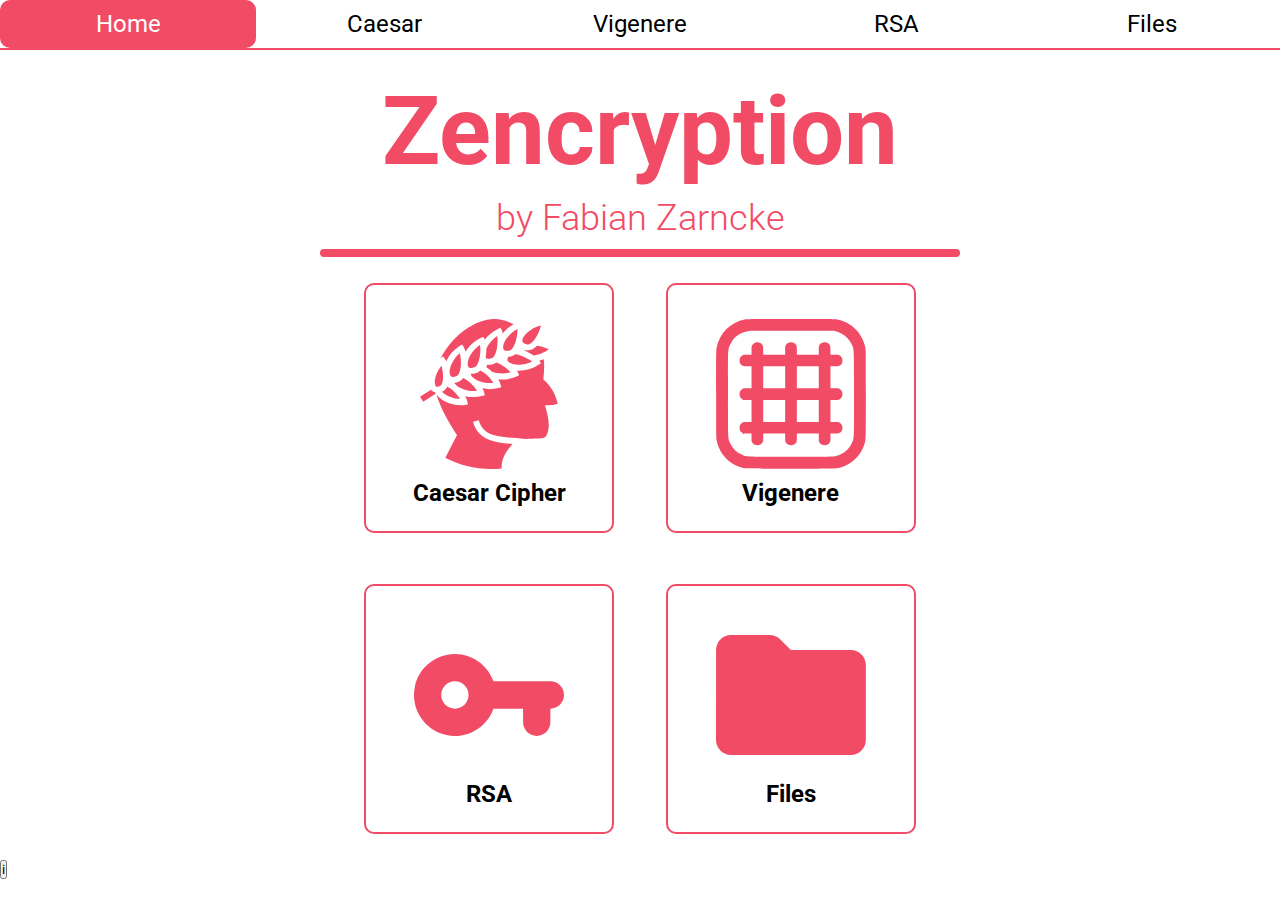
<file: src/index/index.html>
<!DOCTYPE html>
<html lang="en">

<head>
    <meta charset="UTF-8">
    <meta http-equiv="X-UA-Compatible" content="IE=edge">
    <meta name="viewport" content="width=device-width, initial-scale=1.0">
    <link rel="shortcut icon" type="image/ico" href="../images/logo.ico" sizes="32x32">
    <link rel="stylesheet" href="index.css">
    <link rel="preconnect" href="https://fonts.gstatic.com">
    <link rel="stylesheet" href="https://fonts.googleapis.com/icon?family=Material+Icons|Material+Icons+Outlined|Material+Icons+Round">
    <script src="index.js" defer></script>
    <title>Zencrypt | Home</title>
</head>

<body>

    <div class="tabs-div">
        <ul class="tabs">
            <li data-tab-target="#home" class="active tab">Home</li>
            <li data-tab-target="#caesar" class="tab">Caesar</li>
            <li data-tab-target="#vigenere" class="tab">Vigenere</li>
            <li data-tab-target="#rsa" class="tab">RSA</li>
            <li data-tab-target="#files" class="tab">Files</li>
        </ul>
    </div>

    <div class="tab-content">

        <div id="home" data-tab-content class="active">
            <h1>Zencryption</h1>
            <h3>by Fabian Zarncke</h3>
            <hr>
            <div class="tiles">
                <div class="row">
                    <div class="tile" data-tab-button="#caesar">
                        <svg width="150" height="150" viewBox="0 0 471 512" fill="none" xmlns="http://www.w3.org/2000/svg">
                            <path d="M254.147 0.000305776C250.018 -0.00956076 245.893 0.219355 241.791 0.685901C171.448 8.72358 104.834 67.0036 70.0523 134.318C70.1854 134.211 70.3162 134.1 70.4504 133.994L78.8658 127.343L85.0418 136.113C86.7941 138.603 88.2803 141.371 89.5895 144.39C98.5293 124.671 113.98 105.407 135.104 92.4246L143.685 87.1519L149.023 95.6902C151.844 100.204 153.883 105.503 155.465 111.495C166.616 92.7257 184.334 75.1269 207.063 64.5769L216.198 60.3371L220.507 69.4403C220.68 69.8046 220.843 70.1756 221.006 70.5477C232.036 55.7397 247.251 42.4304 265.804 33.8188L274.94 29.5767L279.25 38.6788C280.779 41.9083 281.901 45.4637 282.75 49.2965C292.256 37.2039 304.821 26.1262 319.749 18.0118C298.774 6.85399 276.449 0.0420271 254.147 0.00143278V0.000305776ZM412.575 22.3419C388.241 27.8559 366.478 43.1555 356.161 57.5958C350.143 66.0191 348.602 73.3994 349.612 77.2029C350.621 81.0075 353.51 84.7207 365.744 86.8215C370.012 87.5544 374.825 85.969 380.731 81.0774C386.639 76.1858 392.828 68.2405 398.049 59.2466C403.269 50.255 407.591 40.2293 410.395 31.338C411.427 28.0679 411.99 25.1925 412.575 22.3419V22.3419ZM332.44 34.4525C310.241 45.846 292.965 66.0789 286.563 82.6301C285.434 85.5529 284.681 88.2761 284.229 90.7546C284.078 92.2656 283.905 93.7767 283.711 95.2899C283.572 98.8002 284.137 101.535 285.098 103.249C287.021 106.682 290.741 109.56 303.112 108.552C307.428 108.2 311.696 105.469 316.202 99.2625C320.707 93.055 324.727 83.8198 327.546 73.8121C330.365 63.8034 332.056 53.0188 332.564 43.7092C332.749 40.2846 332.582 37.3606 332.44 34.4525V34.4525ZM263.488 58.3818C246.213 69.7121 232.955 86.7031 226.282 101.942C226.483 111.573 225.799 121.991 224.065 132.199C224.062 132.222 224.056 132.243 224.052 132.266C226.391 135.246 230.574 137.38 242.188 135.175C246.442 134.368 250.397 131.2 254.218 124.551C258.038 117.9 261.057 108.289 262.799 98.0379C264.54 87.7879 265.078 76.8815 264.593 67.5719C264.415 64.1473 263.938 61.2572 263.488 58.3818V58.3818ZM204.743 89.1433C183.879 102.827 168.848 124.776 164.239 141.914C161.551 151.912 162.691 159.362 164.968 162.572C167.245 165.782 171.248 168.25 183.444 165.935C187.698 165.128 191.653 161.958 195.473 155.309C199.295 148.659 202.312 139.05 204.054 128.798C205.795 118.548 206.333 107.643 205.848 98.3334C205.67 94.9077 205.193 92.0187 204.743 89.1433V89.1433ZM399.5 91.3027C397.659 93.209 395.715 95.014 393.677 96.7096C385.004 103.893 374.052 108.842 362.308 106.825C360.291 106.48 358.294 106.032 356.323 105.484C356.085 106.107 355.879 106.705 355.708 107.271C366.852 111.648 377.514 117.363 386.484 123.409C387.034 123.78 387.557 124.15 388.093 124.521C404.232 122.883 423.525 116.157 439.203 104.266C436.643 102.879 434.08 101.464 430.912 100.148C422.303 96.5732 411.846 93.4271 401.603 91.6353C400.9 91.5124 400.201 91.412 399.5 91.3027ZM135.656 117.091C116.523 133.107 104.144 156.656 101.559 174.214C100.052 184.457 102.05 191.724 104.685 194.647C107.319 197.571 111.584 199.555 123.426 195.839C127.558 194.542 131.116 190.936 134.138 183.886C137.16 176.838 139.044 166.943 139.581 156.559C140.119 146.176 139.385 135.282 137.822 126.091C137.246 122.71 136.438 119.895 135.657 117.091H135.656ZM324.59 120.018C319.072 124.783 312.441 128.158 304.76 128.784C303.885 128.855 303.021 128.894 302.161 128.929C297.465 135.429 297.704 139.195 299.016 142.191C300.594 145.797 306.395 150.611 316.348 153.456C333.412 158.334 359.97 156.758 382.447 145.922C380.214 144.055 377.982 142.158 375.137 140.239C367.407 135.03 357.783 129.873 348.099 126.085C339.881 122.872 331.599 120.699 324.59 120.019V120.018ZM422.305 137.137C417.34 139.096 412.251 140.722 407.07 142.006C407.196 142.191 407.329 142.374 407.453 142.559L413.034 150.941L404.693 156.586C381.676 172.168 354.403 177.994 330.841 176.384C332.17 178.398 333.335 180.434 334.286 182.513L338.472 191.672L329.345 195.93C308.97 205.433 286.854 208.196 266.965 206.096C270.714 211.916 273.528 217.548 274.988 223.206L277.505 232.958L267.774 235.551C249.164 240.506 230.161 240.37 213.017 236.738C215.722 241.366 217.782 245.903 218.957 250.456L221.475 260.208L211.742 262.801C192.168 268.012 172.16 267.589 154.337 263.393C157.946 269.589 160.543 275.444 161.566 281.455L163.358 291.991L152.743 293.235C119.674 297.116 87.1369 285.671 67.4532 269.352C62.8446 265.533 58.7513 261.331 55.7101 256.702C75.9949 323.446 126.431 396.049 126.431 396.049L86.4243 473.626C142.237 502.441 205.039 517.274 278.751 510.289C276.759 474.097 297.327 447.352 315.988 426.266C299.536 425.166 282.174 423.756 265.418 420.556C246.801 416.998 228.726 411.15 213.544 400.222C198.362 389.296 186.444 373.041 180.893 350.945L200.579 345.998C205.078 363.905 213.684 375.317 225.399 383.749C237.115 392.181 252.307 397.386 269.23 400.619C298.002 406.116 330.967 405.612 358.936 409.238C389.098 406.96 423.29 412.171 430.474 399.545C448.029 368.693 436.173 327.456 426.595 295.249C447.414 294.561 458.369 293.343 470.273 289.648C460.568 250.745 445.623 227.761 420.993 206.768C422.83 183.704 425.722 159.351 422.305 137.137V137.137ZM260.261 148.448C256.165 151.687 251.417 154.084 245.971 155.117C240.168 156.219 234.628 156.418 229.537 155.791C226.841 159.488 226.641 162.263 227.192 164.676C230.743 167.158 234.198 169.863 237.539 172.721C240.33 175.117 243.036 177.61 245.652 180.195C261.896 186.678 286.607 188.597 309.062 181.882C307.152 179.687 305.248 177.462 302.743 175.119C295.933 168.752 287.242 162.14 278.279 156.87C272.204 153.299 265.991 150.391 260.261 148.448ZM73.1973 159.531C59.4809 175.227 51.3056 196.244 50.4374 211.644C49.9074 221.051 52.3013 227.516 54.3818 229.591C56.4634 231.666 58.9949 233.047 68.4421 228.899C71.2386 227.672 73.9922 224.386 76.031 217.795C78.0697 211.204 78.9515 202.053 78.6471 192.571C78.3449 183.089 76.9195 173.24 74.9169 165.016C74.4117 162.942 73.7825 161.374 73.1973 159.531V159.531ZM205.675 175.428C200.75 180.57 194.627 184.471 187.23 185.876C182.134 186.843 177.238 187.122 172.674 186.755C172.679 186.913 172.685 187.07 172.696 187.226C172.888 189.7 174.513 193.183 177.808 196.912C179.055 197.911 180.29 198.93 181.508 199.972C183.023 201.275 184.513 202.607 185.976 203.968C200.586 213.964 225.809 220.972 250.264 218.165C248.769 215.668 247.285 213.142 245.229 210.397C239.642 202.935 232.248 194.904 224.346 188.144C218.174 182.864 211.661 178.405 205.675 175.428V175.428ZM147.395 201.605C143.011 207.781 137.137 212.812 129.505 215.207C125.397 216.497 121.368 217.301 117.5 217.631C119.068 221.414 122.86 226.257 129.334 230.813C143.846 241.027 169.444 248.262 194.234 245.416C192.738 242.918 191.255 240.392 189.199 237.646C183.611 230.185 176.214 222.153 168.313 215.394C161.361 209.447 153.97 204.518 147.396 201.605H147.395ZM92.5845 231.077C89.2219 238.068 84.1318 244.18 76.6015 247.485C76.0332 247.735 75.4626 247.953 74.8932 248.178C76.5426 250.206 78.3897 252.065 80.4073 253.726C92.3307 263.611 114.175 272.374 136.398 273.406C135.59 271.943 135.036 270.659 134.047 269.121C129.608 262.225 123.543 254.602 116.899 247.996C110.255 241.39 102.974 235.82 96.5864 232.736C95.2863 232.105 93.95 231.551 92.5845 231.078V231.077ZM37.6964 241.294L0 265.42L10.9424 282.517L54.4585 254.667C53.7043 253.346 53.0387 251.978 52.4659 250.569C47.6905 249.509 43.4202 247.326 40.0486 243.963C39.2123 243.121 38.4268 242.23 37.6964 241.294V241.294Z" fill="black"/>
                        </svg>
                        <h2>Caesar Cipher</h2>
                    </div>
                    <div class="tile" data-tab-button="#vigenere">
                        <svg width="150" height="150" viewBox="0 0 512 513" fill="none" xmlns="http://www.w3.org/2000/svg">
                            <path d="M97.7 1.52217C50.2 10.1222 11.8 47.9222 2.1 95.6222C0 105.522 0 108.322 0 255.922C0 403.522 0 406.322 2.1 416.222C11.9 464.522 50.4 502.022 98.9 510.422C111.8 512.722 400.6 512.622 413.6 510.422C462.5 501.822 501.9 462.422 510.5 413.522C511.8 405.822 512 385.222 512 255.222C512 108.322 512 105.522 509.9 95.6222C500.2 47.6222 461.5 9.82217 413.6 1.42217C405.9 0.122165 385.5 -0.077835 255.1 0.022165C130.7 0.122165 104.2 0.322165 97.7 1.52217ZM410.9 42.7222C415.5 43.9222 423.1 46.9222 427.9 49.4222C444.2 57.8222 455 68.9222 463 85.4222C472.1 104.222 471.5 91.8221 471.5 255.922C471.5 418.622 472 407.422 463.9 424.922C455.8 442.322 443.8 454.522 426.5 462.922C407.7 472.022 420.1 471.422 256 471.422C91.9 471.422 104.3 472.022 85.5 462.922C68.3 454.522 57.4 443.622 49 426.422C39.9 407.622 40.5 420.022 40.5 255.922C40.5 91.8221 39.9 104.222 49 85.4222C57.4 68.2222 68.3 57.3222 85.5 48.9222C95.2 44.2222 105.3 41.3222 115 40.6222C117.5 40.4222 183.2 40.3222 261 40.3222L402.5 40.5222L410.9 42.7222Z" fill="black"/>
                            <path d="M130.3 82.5222C127.9 83.9222 124.9 86.9222 123.5 89.3222C121.1 93.3222 121 94.4222 121 107.722V121.922H107.3C94.5 121.922 93.4 122.122 89.4 124.422C83.1 128.122 80 133.922 80 141.922C80 149.922 83.1 155.722 89.4 159.422C93.4 161.722 94.5 161.922 107.3 161.922H121V236.922H107.3C94.5 236.922 93.4 237.122 89.4 239.422C83.1 243.122 80 248.922 80 256.922C80 264.922 83.1 270.722 89.4 274.422C93.4 276.722 94.5 276.922 107.3 276.922H121V351.922H107.3C94.5 351.922 93.4 352.122 89.4 354.422C83.1 358.122 80 363.922 80 371.922C80 379.922 83.1 385.722 89.4 389.422C93.4 391.722 94.5 391.922 107.3 391.922H121V405.122C121 417.322 121.2 418.522 123.5 422.522C127.2 428.822 133 431.922 141 431.922C149 431.922 154.8 428.822 158.5 422.522C160.8 418.522 161 417.322 161 405.122V391.922H236V405.122C236 417.322 236.2 418.522 238.5 422.522C242.2 428.822 248 431.922 256 431.922C264 431.922 269.8 428.822 273.5 422.522C275.8 418.522 276 417.322 276 405.122V391.922H351V405.122C351 417.322 351.2 418.522 353.5 422.522C357.2 428.822 363 431.922 371 431.922C379 431.922 384.8 428.822 388.5 422.522C390.8 418.522 391 417.322 391 405.122V391.922H404.7C417.5 391.922 418.6 391.722 422.6 389.422C428.9 385.722 432 379.922 432 371.922C432 363.922 428.9 358.122 422.6 354.422C418.6 352.122 417.5 351.922 404.7 351.922H391V276.922H404.7C417.5 276.922 418.6 276.722 422.6 274.422C428.9 270.722 432 264.922 432 256.922C432 248.922 428.9 243.122 422.6 239.422C418.6 237.122 417.5 236.922 404.7 236.922H391V161.922H404.7C417.5 161.922 418.6 161.722 422.6 159.422C428.9 155.722 432 149.922 432 141.922C432 133.922 428.9 128.122 422.6 124.422C418.6 122.122 417.5 121.922 404.7 121.922H391V107.722C391 94.4222 390.9 93.3222 388.5 89.3222C384.8 83.0222 379 79.9222 371 79.9222C363 79.9222 357.2 83.0222 353.5 89.3222C351.1 93.3222 351 94.4222 351 107.722V121.922H276V107.722C276 94.4222 275.9 93.3222 273.5 89.3222C269.8 83.0222 264 79.9222 256 79.9222C248 79.9222 242.2 83.0222 238.5 89.3222C236.1 93.3222 236 94.4222 236 107.722V121.922H161V107.722C161 94.4222 160.9 93.3222 158.5 89.3222C154.8 83.0222 149 79.9222 140.9 79.9222C135.8 79.9222 133.6 80.4222 130.3 82.5222ZM236 236.922H161V161.922H236V236.922ZM351 236.922H276V161.922H351V236.922ZM236 351.922H161V276.922H236V351.922ZM351 351.922H276V276.922H351V351.922Z" fill="black"/>
                        </svg>
                        <h2>Vigenere</h2>
                    </div>
                </div>
                <div class="row">
                    <div class="tile" data-tab-button="#rsa">
                        <svg width="150" height="150" viewBox="0 0 590 322" fill="none" xmlns="http://www.w3.org/2000/svg">
                            <path d="M312.409 107.37C286.93 35.2012 211.833 -13.3587 127.886 3.27509C66.467 15.6163 16.5812 64.7128 3.7074 126.151C-18.2853 229.978 60.5665 322 160.875 322C230.876 322 290.417 277.196 312.409 214.685H429.078V268.343C429.078 297.854 453.216 322 482.719 322C512.221 322 536.359 297.854 536.359 268.343V214.685C565.862 214.685 590 190.539 590 161.028C590 131.516 565.862 107.37 536.359 107.37H312.409ZM160.875 214.685C131.372 214.685 107.234 190.539 107.234 161.028C107.234 131.516 131.372 107.37 160.875 107.37C190.377 107.37 214.515 131.516 214.515 161.028C214.515 190.539 190.377 214.685 160.875 214.685Z" fill="black"/>
                        </svg>
                        <h2>RSA</h2>
                    </div>
                    <div class="tile" data-tab-button="#files">
                        <svg width="150" height="150" viewBox="0 0 563 450" fill="none" xmlns="http://www.w3.org/2000/svg">
                            <path d="M241.594 16.5938C230.906 5.90625 216.563 0 201.656 0H56.25C25.3125 0 0.28125 25.3125 0.28125 56.25L0 393.75C0 424.688 25.3125 450 56.25 450H506.25C537.188 450 562.5 424.688 562.5 393.75V112.5C562.5 81.5625 537.188 56.25 506.25 56.25H281.25L241.594 16.5938Z" fill="black"/>
                        </svg>
                        <h2>Files</h2>
                    </div>
                </div>
            </div>
            <button id="homeInfoModalOpenBTB">i</button>
            <div id="homeInfoModal" class="modal">
                <div class="modal-content">
                    <div class="header">
                        <span id="homeInfoModalCloseBTN" class="material-icons-outlined">close</span>
                    </div>
                    <div class="content">
                        <p>This is a Schoolproject by Fabian Zarncke.</p>
                    </div>
                </div>
            </div>
        </div>

        <div id="caesar" data-tab-content>
            <div class="box">
                <div class="controls">
                    <div class="input-header">
                        <h2>Plain Text</h2>
                    </div>
                    <div class="switch">
                        <button id="switchBTN" onclick="switchInOut()"><span class="material-icons-round">swap_horiz</span></button>
                    </div>
                    <div class="output-header">
                        <h2>Encrypted Text</h2>
                    </div>
                </div>
                <div class="fields">
                    <div class="input-field">
                        <div class="input-field-field">
                            <textarea id="inputField" placeholder="Type to encrypt" onkeydown="return keyTyped(event)" onkeyup="cipher()"></textarea>
                            <button id="inputSaveBTN" onclick="saveInput()"><span class="material-icons-round">save</span</button>
                        </div>
                    </div>
                    <div class="key-field">
                        <div class="key-field-field">
                            <input id="keyOnput" type="number" placeholder="Key" step="1" value="3" min="1" onchange="cipher()">
                        </div>
                    </div>
                    <div class="output-field">
                        <div class="output-field-field">
                            <textarea id="outpuField" placeholder="Encrypted Text" readonly></textarea>
                            <button id="outputSaveBTN" onclick="saveOutput()"><span class="material-icons-round">save</span</button>
                        </div>
                    </div>
                </div>
                <div class="info">
                    <a href="https://en.wikipedia.org/wiki/Caesar_cipher">
                        <h6>Learn about the Caesar Cipher</h6>
                    </a>
                </div>
            </div>
        </div>

        <div id="vigenere" data-tab-content>
            <div class="box">
                <div class="controls">
                    <div class="input-header">
                        <h2>Plain Text</h2>
                    </div>
                    <div class="switch">
                        <button id="switchBTN" onclick="switchInOut()"><span class="material-icons-round">swap_horiz</span></button>
                    </div>
                    <div class="output-header">
                        <h2>Encrypted Text</h2>
                    </div>
                </div>
                <div class="fields">
                    <div class="input-field">
                        <div class="input-field-field">
                            <textarea id="inputField" placeholder="Type to encrypt" onkeydown="return keyTyped(event)" onkeyup="cipher()"></textarea>
                            <button id="inputSaveBTN" onclick="saveInput()"><span class="material-icons-round">save</span</button>
                        </div>
                    </div>
                    <div class="key-field">
                        <div class="key-field-field">
                            <input id="keyOnput" type="text" oninput="this.value = this.value.toUpperCase()" placeholder="KEY" onchange="cipher()">
                        </div>
                    </div>
                    <div class="output-field">
                        <div class="output-field-field">
                            <textarea id="outpuField" placeholder="Encrypted Text" readonly></textarea>
                            <button id="outputSaveBTN" onclick="saveOutput()"><span class="material-icons-round">save</span></button>
                        </div>
                    </div>
                </div>
                <div class="info">
                    <a href="https://en.wikipedia.org/wiki/Vigen%C3%A8re_cipher">
                        <h6>Learn about the Vigenere Encryption</h6>
                    </a>
                </div>
            </div>
        </div>

        <div id="rsa" data-tab-content>
            <div class="box">
                <div class="sections">
                    <div class="input">
                        <div class="top">
                            <div class="left">
                                <div class="pInput">
                                    <h3>p: Prime Number</h3>
                                    <input id="pInput" type="text" placeholder="p" onfocusout="checkPrimeNum(this)">
                                </div>
                                <div class="qInput">
                                    <h3>q: Prime Number</h3>
                                    <input id="qInput" type="text" placeholder="q" onfocusout="checkPrimeNum(this)">
                                </div>
                            </div>
                            <div class="middle">
                                <span class="material-icons-round">arrow_forward</span>
                            </div>
                            <div class="right">
                                <div class="nOutput">
                                    <h3>n = p*q</h3>
                                    <input id="nOutput" type="text" placeholder="n" readonly>
                                </div>
                                <div class="mOutput">
                                    <h3>m = (p-1)*(q-1)</h3>
                                    <input id="mOutput" type="text" placeholder="m" readonly>
                                </div>
                            </div>
                        </div>
                        <div class="bottom">
                            <div class="left">
                                <div class="eInput">
                                    <h3>e: Prime number, smaller m, no part of prime factorisation of m</h3>
                                    <input id="eInput" type="text" placeholder="e" onfocusout="checkE(this)">
                                </div>
                            </div>
                        </div>
                        <button>Generate Keys</button>
                    </div>
                    <div class="output">
                        <h2>Keys</h2>
                        <div class="publicKey">
                            <h3>Public Key</h3>
                            <input id="pukOutput" type="text" placeholder="Public Key" readonly>
                        </div>
                        <div class="privateKey">
                            <h3>Private Key</h3>
                            <input id="pkOutput" type="text" placeholder="Private Key" readonly>
                        </div>
                        <button>Save Keys<span class="material-icons-round">save</span></button>
                    </div>
                </div>
                <div class="info">
                    <a href="https://en.wikipedia.org/wiki/RSA_(cryptosystem)">
                        <h6>Learn about the RSA</h6>
                    </a>
                </div>
            </div>
        </div>

        <div id="files" data-tab-content>
            <div class="box">
                <div class="header">
                    <h2>Recent Files</h2>
                    <h3>Files: 0</h3>
                </div>
                <div class="files-field">
                    <div class="file">
                        <p>Lorem ipsum dolor amit.</p>
                        <small>12.06.2021</small>
                    </div>
                </div>
            </div>
        </div>

    </div>

</body>

</html>
</file>
<file: src/index/index.css>
@import url("https://fonts.googleapis.com/css2?family=Roboto:ital,wght@0,100;0,300;0,400;0,500;0,700;0,900;1,100;1,300;1,400;1,500;1,700;1,900&display=swap");
* {
  margin: 0;
  padding: 0;
  font-family: 'Roboto', sans-serif;
  -webkit-box-sizing: border-box;
          box-sizing: border-box;
}

::-moz-selection {
  background: rgba(241, 75, 102, 0.5);
  color: white;
}

::selection {
  background: rgba(241, 75, 102, 0.5);
  color: white;
}

::-webkit-scrollbar {
  width: 6px;
}

::-webkit-scrollbar-thumb {
  background: rgba(241, 75, 102, 0.5);
  border-radius: 0px;
}

::-webkit-scrollbar-thumb:hover {
  background: #f14b66;
}

::-webkit-scrollbar-track {
  background: transparent;
  border-radius: 0px;
}

[data-tab-content] {
  display: none;
}

.active[data-tab-content] {
  display: block;
}

.tabs {
  display: -webkit-box;
  display: -ms-flexbox;
  display: flex;
  -ms-flex-pack: distribute;
      justify-content: space-around;
  list-style-type: none;
  color: black;
  font-size: 24px;
  font-style: normal;
  font-weight: 400;
  line-height: 28px;
  letter-spacing: 0em;
  text-align: center;
  border-bottom: 2px solid #f14b66;
}

.tab {
  cursor: pointer;
  padding: 10px;
  width: 100%;
  border-radius: 10px;
  -webkit-transition: all .2s ease-in-out;
  transition: all .2s ease-in-out;
}

.tab.active {
  background-color: #f14b66;
  color: white;
}

.tab:hover {
  background-color: rgba(241, 75, 102, 0.5);
  color: white;
}

.tab:hover.active {
  background-color: #f14b66;
}

#home h1 {
  text-align: center;
  padding: 25px 0px 5px 0px;
  font-size: 96px;
  font-weight: 700;
  color: #f14b66;
}

#home h3 {
  text-align: center;
  padding: 5px 0px 10px 0px;
  font-size: 36px;
  font-weight: 300;
  color: #f14b66;
}

#home hr {
  width: 50%;
  margin: auto;
  border: 4px solid #f14b66;
  border-radius: 5px;
}

#home .tiles {
  display: -webkit-box;
  display: -ms-flexbox;
  display: flex;
  -webkit-box-orient: vertical;
  -webkit-box-direction: normal;
      -ms-flex-direction: column;
          flex-direction: column;
  -webkit-box-align: center;
      -ms-flex-align: center;
          align-items: center;
  -webkit-box-pack: justify;
      -ms-flex-pack: justify;
          justify-content: space-between;
}

#home .tiles .row {
  display: -webkit-box;
  display: -ms-flexbox;
  display: flex;
  -webkit-box-orient: horizontal;
  -webkit-box-direction: normal;
      -ms-flex-direction: row;
          flex-direction: row;
  -webkit-box-align: center;
      -ms-flex-align: center;
          align-items: center;
  -webkit-box-pack: justify;
      -ms-flex-pack: justify;
          justify-content: space-between;
}

#home .tiles .row .tile {
  border: 2px solid #f14b66;
  height: 250px;
  width: 250px;
  border-radius: 10px;
  margin: 2vmax;
  display: -webkit-box;
  display: -ms-flexbox;
  display: flex;
  -webkit-box-orient: vertical;
  -webkit-box-direction: normal;
      -ms-flex-direction: column;
          flex-direction: column;
  -webkit-box-align: center;
      -ms-flex-align: center;
          align-items: center;
  -webkit-box-pack: center;
      -ms-flex-pack: center;
          justify-content: center;
  cursor: pointer;
  -webkit-transition: all .2s ease-in-out;
  transition: all .2s ease-in-out;
}

#home .tiles .row .tile svg {
  margin: 10px;
  -webkit-transition: all .2s ease-in-out;
  transition: all .2s ease-in-out;
}

#home .tiles .row .tile svg path {
  fill: #f14b66;
}

#home .tiles .row .tile h2 {
  text-align: center;
  color: black;
}

#home .tiles .row .tile:hover {
  -webkit-transform: scale(1.1);
          transform: scale(1.1);
  -webkit-box-shadow: 0px 0px 10px 0px rgba(241, 75, 102, 0.5);
          box-shadow: 0px 0px 10px 0px rgba(241, 75, 102, 0.5);
}

#home .tiles .row .tile:hover svg {
  -webkit-transform: scale(1.1);
          transform: scale(1.1);
}

#caesar .box {
  -webkit-box-shadow: 0px 0px 10px #f14b66;
          box-shadow: 0px 0px 10px #f14b66;
  border-radius: 10px;
  margin: 75px 100px;
  padding: 80px 40px;
  padding-bottom: 20px;
}

#caesar .box .controls {
  display: -webkit-box;
  display: -ms-flexbox;
  display: flex;
  -webkit-box-align: center;
      -ms-flex-align: center;
          align-items: center;
  -ms-flex-pack: distribute;
      justify-content: space-around;
}

#caesar .box .controls .input-header {
  -webkit-box-flex: 4;
      -ms-flex: 4;
          flex: 4;
  display: -webkit-box;
  display: -ms-flexbox;
  display: flex;
  -webkit-box-align: center;
      -ms-flex-align: center;
          align-items: center;
  -webkit-box-pack: center;
      -ms-flex-pack: center;
          justify-content: center;
}

#caesar .box .controls .input-header h2 {
  color: black;
  font-style: normal;
  font-weight: 400;
  font-size: 36px;
  text-decoration: underline;
}

#caesar .box .controls .switch {
  -webkit-box-flex: 1;
      -ms-flex: 1;
          flex: 1;
  display: -webkit-box;
  display: -ms-flexbox;
  display: flex;
  -webkit-box-align: center;
      -ms-flex-align: center;
          align-items: center;
  -webkit-box-pack: center;
      -ms-flex-pack: center;
          justify-content: center;
}

#caesar .box .controls .switch button {
  background: transparent;
  border: none;
  cursor: pointer;
}

#caesar .box .controls .switch button span {
  color: black;
  font-size: 36px;
  font-weight: 700;
  -webkit-transition: all .2s ease-in-out;
  transition: all .2s ease-in-out;
}

#caesar .box .controls .switch button:hover span {
  -webkit-transform: scale(1.2);
          transform: scale(1.2);
}

#caesar .box .controls .switch button:active span {
  -webkit-transform: scale(0.8);
          transform: scale(0.8);
}

#caesar .box .controls .output-header {
  -webkit-box-flex: 4;
      -ms-flex: 4;
          flex: 4;
  display: -webkit-box;
  display: -ms-flexbox;
  display: flex;
  -webkit-box-align: center;
      -ms-flex-align: center;
          align-items: center;
  -webkit-box-pack: center;
      -ms-flex-pack: center;
          justify-content: center;
}

#caesar .box .controls .output-header h2 {
  color: black;
  font-style: normal;
  font-weight: 400;
  font-size: 36px;
  text-decoration: underline;
}

#caesar .box .fields {
  display: -webkit-box;
  display: -ms-flexbox;
  display: flex;
  -webkit-box-align: center;
      -ms-flex-align: center;
          align-items: center;
  -ms-flex-pack: distribute;
      justify-content: space-around;
}

#caesar .box .fields .input-field {
  -webkit-box-flex: 4;
      -ms-flex: 4;
          flex: 4;
  display: -webkit-box;
  display: -ms-flexbox;
  display: flex;
  -webkit-box-align: center;
      -ms-flex-align: center;
          align-items: center;
  -webkit-box-pack: center;
      -ms-flex-pack: center;
          justify-content: center;
}

#caesar .box .fields .input-field .input-field-field {
  -webkit-box-shadow: inset 0px 0px 5px #f14b66;
          box-shadow: inset 0px 0px 5px #f14b66;
  width: 100%;
  height: 450px;
  border-radius: 5px;
  margin: 10px;
  position: relative;
}

#caesar .box .fields .input-field .input-field-field textarea {
  border: none;
  background: transparent;
  resize: none;
  width: 100%;
  height: 100%;
  padding: 10px;
  outline: none;
  color: black;
  font-style: normal;
  font-weight: 400;
  font-size: 24px;
}

#caesar .box .fields .input-field .input-field-field textarea::-webkit-input-placeholder {
  color: #e5e5e5;
  font-style: normal;
  font-weight: 400;
  font-size: 24px;
}

#caesar .box .fields .input-field .input-field-field textarea:-ms-input-placeholder {
  color: #e5e5e5;
  font-style: normal;
  font-weight: 400;
  font-size: 24px;
}

#caesar .box .fields .input-field .input-field-field textarea::-ms-input-placeholder {
  color: #e5e5e5;
  font-style: normal;
  font-weight: 400;
  font-size: 24px;
}

#caesar .box .fields .input-field .input-field-field textarea::placeholder {
  color: #e5e5e5;
  font-style: normal;
  font-weight: 400;
  font-size: 24px;
}

#caesar .box .fields .input-field .input-field-field button {
  position: absolute;
  bottom: 10px;
  right: 10px;
  cursor: pointer;
  border: none;
  background: transparent;
}

#caesar .box .fields .input-field .input-field-field button span {
  color: #f14b66;
  font-size: 36px;
  font-weight: 700;
  -webkit-transition: all .2s ease-in-out;
  transition: all .2s ease-in-out;
}

#caesar .box .fields .input-field .input-field-field button:hover span {
  -webkit-transform: scale(1.1);
          transform: scale(1.1);
}

#caesar .box .fields .input-field .input-field-field button:active span {
  -webkit-transform: scale(0.8);
          transform: scale(0.8);
}

#caesar .box .fields .key-field {
  -webkit-box-flex: 1;
      -ms-flex: 1;
          flex: 1;
  display: -webkit-box;
  display: -ms-flexbox;
  display: flex;
  -webkit-box-align: center;
      -ms-flex-align: center;
          align-items: center;
  -webkit-box-pack: center;
      -ms-flex-pack: center;
          justify-content: center;
}

#caesar .box .fields .key-field .key-field-field {
  height: 50px;
  width: 100%;
  max-width: 100px;
  -webkit-box-shadow: inset 0px 0px 5px #f14b66;
          box-shadow: inset 0px 0px 5px #f14b66;
  border-radius: 5px;
}

#caesar .box .fields .key-field .key-field-field input {
  width: 100%;
  height: 100%;
  border: none;
  background: transparent;
  outline: none;
  color: black;
  font-style: normal;
  font-weight: 400;
  font-size: 24px;
  text-align: center;
}

#caesar .box .fields .key-field .key-field-field input::-webkit-input-placeholder {
  color: #e5e5e5;
  font-style: normal;
  font-weight: 400;
  font-size: 24px;
}

#caesar .box .fields .key-field .key-field-field input:-ms-input-placeholder {
  color: #e5e5e5;
  font-style: normal;
  font-weight: 400;
  font-size: 24px;
}

#caesar .box .fields .key-field .key-field-field input::-ms-input-placeholder {
  color: #e5e5e5;
  font-style: normal;
  font-weight: 400;
  font-size: 24px;
}

#caesar .box .fields .key-field .key-field-field input::placeholder {
  color: #e5e5e5;
  font-style: normal;
  font-weight: 400;
  font-size: 24px;
}

#caesar .box .fields .output-field {
  -webkit-box-flex: 4;
      -ms-flex: 4;
          flex: 4;
  display: -webkit-box;
  display: -ms-flexbox;
  display: flex;
  -webkit-box-align: center;
      -ms-flex-align: center;
          align-items: center;
  -webkit-box-pack: center;
      -ms-flex-pack: center;
          justify-content: center;
}

#caesar .box .fields .output-field .output-field-field {
  -webkit-box-shadow: inset 0px 0px 5px #f14b66;
          box-shadow: inset 0px 0px 5px #f14b66;
  width: 100%;
  height: 450px;
  border-radius: 5px;
  margin: 10px;
  position: relative;
}

#caesar .box .fields .output-field .output-field-field textarea {
  border: none;
  background: transparent;
  resize: none;
  width: 100%;
  height: 100%;
  padding: 10px;
  outline: none;
  color: black;
  font-style: normal;
  font-weight: 400;
  font-size: 24px;
}

#caesar .box .fields .output-field .output-field-field textarea::-webkit-input-placeholder {
  color: #e5e5e5;
  font-style: normal;
  font-weight: 400;
  font-size: 24px;
}

#caesar .box .fields .output-field .output-field-field textarea:-ms-input-placeholder {
  color: #e5e5e5;
  font-style: normal;
  font-weight: 400;
  font-size: 24px;
}

#caesar .box .fields .output-field .output-field-field textarea::-ms-input-placeholder {
  color: #e5e5e5;
  font-style: normal;
  font-weight: 400;
  font-size: 24px;
}

#caesar .box .fields .output-field .output-field-field textarea::placeholder {
  color: #e5e5e5;
  font-style: normal;
  font-weight: 400;
  font-size: 24px;
}

#caesar .box .fields .output-field .output-field-field button {
  position: absolute;
  bottom: 10px;
  right: 10px;
  cursor: pointer;
  border: none;
  background: transparent;
}

#caesar .box .fields .output-field .output-field-field button span {
  color: #f14b66;
  font-size: 36px;
  font-weight: 700;
  -webkit-transition: all .2s ease-in-out;
  transition: all .2s ease-in-out;
}

#caesar .box .fields .output-field .output-field-field button:hover span {
  -webkit-transform: scale(1.1);
          transform: scale(1.1);
}

#caesar .box .fields .output-field .output-field-field button:active span {
  -webkit-transform: scale(0.8);
          transform: scale(0.8);
}

#caesar .box .info {
  display: -webkit-box;
  display: -ms-flexbox;
  display: flex;
  -webkit-box-align: center;
      -ms-flex-align: center;
          align-items: center;
  -webkit-box-pack: center;
      -ms-flex-pack: center;
          justify-content: center;
  padding: 10px;
}

#caesar .box .info a {
  text-decoration: none;
}

#caesar .box .info a h6 {
  font-style: normal;
  font-weight: 300;
  font-size: 24px;
  line-height: 28px;
  display: -webkit-box;
  display: -ms-flexbox;
  display: flex;
  -webkit-box-align: center;
      -ms-flex-align: center;
          align-items: center;
  text-align: center;
  -webkit-text-decoration-line: underline;
          text-decoration-line: underline;
  color: #52c4e0;
}

#vigenere .box {
  -webkit-box-shadow: 0px 0px 10px #f14b66;
          box-shadow: 0px 0px 10px #f14b66;
  border-radius: 10px;
  margin: 75px 100px;
  padding: 80px 40px;
  padding-bottom: 20px;
}

#vigenere .box .controls {
  display: -webkit-box;
  display: -ms-flexbox;
  display: flex;
  -webkit-box-align: center;
      -ms-flex-align: center;
          align-items: center;
  -ms-flex-pack: distribute;
      justify-content: space-around;
}

#vigenere .box .controls .input-header {
  -webkit-box-flex: 4;
      -ms-flex: 4;
          flex: 4;
  display: -webkit-box;
  display: -ms-flexbox;
  display: flex;
  -webkit-box-align: center;
      -ms-flex-align: center;
          align-items: center;
  -webkit-box-pack: center;
      -ms-flex-pack: center;
          justify-content: center;
}

#vigenere .box .controls .input-header h2 {
  color: black;
  font-style: normal;
  font-weight: 400;
  font-size: 36px;
  text-decoration: underline;
}

#vigenere .box .controls .switch {
  -webkit-box-flex: 1;
      -ms-flex: 1;
          flex: 1;
  display: -webkit-box;
  display: -ms-flexbox;
  display: flex;
  -webkit-box-align: center;
      -ms-flex-align: center;
          align-items: center;
  -webkit-box-pack: center;
      -ms-flex-pack: center;
          justify-content: center;
}

#vigenere .box .controls .switch button {
  background: transparent;
  border: none;
  cursor: pointer;
}

#vigenere .box .controls .switch button span {
  color: black;
  font-size: 36px;
  font-weight: 700;
  -webkit-transition: all .2s ease-in-out;
  transition: all .2s ease-in-out;
}

#vigenere .box .controls .switch button:hover span {
  -webkit-transform: scale(1.2);
          transform: scale(1.2);
}

#vigenere .box .controls .switch button:active span {
  -webkit-transform: scale(0.8);
          transform: scale(0.8);
}

#vigenere .box .controls .output-header {
  -webkit-box-flex: 4;
      -ms-flex: 4;
          flex: 4;
  display: -webkit-box;
  display: -ms-flexbox;
  display: flex;
  -webkit-box-align: center;
      -ms-flex-align: center;
          align-items: center;
  -webkit-box-pack: center;
      -ms-flex-pack: center;
          justify-content: center;
}

#vigenere .box .controls .output-header h2 {
  color: black;
  font-style: normal;
  font-weight: 400;
  font-size: 36px;
  text-decoration: underline;
}

#vigenere .box .fields {
  display: -webkit-box;
  display: -ms-flexbox;
  display: flex;
  -webkit-box-align: center;
      -ms-flex-align: center;
          align-items: center;
  -ms-flex-pack: distribute;
      justify-content: space-around;
}

#vigenere .box .fields .input-field {
  -webkit-box-flex: 4;
      -ms-flex: 4;
          flex: 4;
  display: -webkit-box;
  display: -ms-flexbox;
  display: flex;
  -webkit-box-align: center;
      -ms-flex-align: center;
          align-items: center;
  -webkit-box-pack: center;
      -ms-flex-pack: center;
          justify-content: center;
}

#vigenere .box .fields .input-field .input-field-field {
  -webkit-box-shadow: inset 0px 0px 5px #f14b66;
          box-shadow: inset 0px 0px 5px #f14b66;
  width: 100%;
  height: 450px;
  border-radius: 5px;
  margin: 10px;
  position: relative;
}

#vigenere .box .fields .input-field .input-field-field textarea {
  border: none;
  background: transparent;
  resize: none;
  width: 100%;
  height: 100%;
  padding: 10px;
  outline: none;
  color: black;
  font-style: normal;
  font-weight: 400;
  font-size: 24px;
}

#vigenere .box .fields .input-field .input-field-field textarea::-webkit-input-placeholder {
  color: #e5e5e5;
  font-style: normal;
  font-weight: 400;
  font-size: 24px;
}

#vigenere .box .fields .input-field .input-field-field textarea:-ms-input-placeholder {
  color: #e5e5e5;
  font-style: normal;
  font-weight: 400;
  font-size: 24px;
}

#vigenere .box .fields .input-field .input-field-field textarea::-ms-input-placeholder {
  color: #e5e5e5;
  font-style: normal;
  font-weight: 400;
  font-size: 24px;
}

#vigenere .box .fields .input-field .input-field-field textarea::placeholder {
  color: #e5e5e5;
  font-style: normal;
  font-weight: 400;
  font-size: 24px;
}

#vigenere .box .fields .input-field .input-field-field button {
  position: absolute;
  bottom: 10px;
  right: 10px;
  cursor: pointer;
  border: none;
  background: transparent;
}

#vigenere .box .fields .input-field .input-field-field button span {
  color: #f14b66;
  font-size: 36px;
  font-weight: 700;
  -webkit-transition: all .2s ease-in-out;
  transition: all .2s ease-in-out;
}

#vigenere .box .fields .input-field .input-field-field button:hover span {
  -webkit-transform: scale(1.1);
          transform: scale(1.1);
}

#vigenere .box .fields .input-field .input-field-field button:active span {
  -webkit-transform: scale(0.8);
          transform: scale(0.8);
}

#vigenere .box .fields .key-field {
  -webkit-box-flex: 2;
      -ms-flex: 2;
          flex: 2;
  display: -webkit-box;
  display: -ms-flexbox;
  display: flex;
  -webkit-box-align: center;
      -ms-flex-align: center;
          align-items: center;
  -webkit-box-pack: center;
      -ms-flex-pack: center;
          justify-content: center;
}

#vigenere .box .fields .key-field .key-field-field {
  height: 50px;
  width: 100%;
  max-width: 200px;
  -webkit-box-shadow: inset 0px 0px 5px #f14b66;
          box-shadow: inset 0px 0px 5px #f14b66;
  border-radius: 5px;
}

#vigenere .box .fields .key-field .key-field-field input {
  width: 100%;
  height: 100%;
  border: none;
  background: transparent;
  outline: none;
  color: black;
  font-style: normal;
  font-weight: 400;
  font-size: 24px;
  text-align: center;
}

#vigenere .box .fields .key-field .key-field-field input::-webkit-input-placeholder {
  color: #e5e5e5;
  font-style: normal;
  font-weight: 400;
  font-size: 24px;
}

#vigenere .box .fields .key-field .key-field-field input:-ms-input-placeholder {
  color: #e5e5e5;
  font-style: normal;
  font-weight: 400;
  font-size: 24px;
}

#vigenere .box .fields .key-field .key-field-field input::-ms-input-placeholder {
  color: #e5e5e5;
  font-style: normal;
  font-weight: 400;
  font-size: 24px;
}

#vigenere .box .fields .key-field .key-field-field input::placeholder {
  color: #e5e5e5;
  font-style: normal;
  font-weight: 400;
  font-size: 24px;
}

#vigenere .box .fields .output-field {
  -webkit-box-flex: 4;
      -ms-flex: 4;
          flex: 4;
  display: -webkit-box;
  display: -ms-flexbox;
  display: flex;
  -webkit-box-align: center;
      -ms-flex-align: center;
          align-items: center;
  -webkit-box-pack: center;
      -ms-flex-pack: center;
          justify-content: center;
}

#vigenere .box .fields .output-field .output-field-field {
  -webkit-box-shadow: inset 0px 0px 5px #f14b66;
          box-shadow: inset 0px 0px 5px #f14b66;
  width: 100%;
  height: 450px;
  border-radius: 5px;
  margin: 10px;
  position: relative;
}

#vigenere .box .fields .output-field .output-field-field textarea {
  border: none;
  background: transparent;
  resize: none;
  width: 100%;
  height: 100%;
  padding: 10px;
  outline: none;
  color: black;
  font-style: normal;
  font-weight: 400;
  font-size: 24px;
}

#vigenere .box .fields .output-field .output-field-field textarea::-webkit-input-placeholder {
  color: #e5e5e5;
  font-style: normal;
  font-weight: 400;
  font-size: 24px;
}

#vigenere .box .fields .output-field .output-field-field textarea:-ms-input-placeholder {
  color: #e5e5e5;
  font-style: normal;
  font-weight: 400;
  font-size: 24px;
}

#vigenere .box .fields .output-field .output-field-field textarea::-ms-input-placeholder {
  color: #e5e5e5;
  font-style: normal;
  font-weight: 400;
  font-size: 24px;
}

#vigenere .box .fields .output-field .output-field-field textarea::placeholder {
  color: #e5e5e5;
  font-style: normal;
  font-weight: 400;
  font-size: 24px;
}

#vigenere .box .fields .output-field .output-field-field button {
  position: absolute;
  bottom: 10px;
  right: 10px;
  cursor: pointer;
  border: none;
  background: transparent;
}

#vigenere .box .fields .output-field .output-field-field button span {
  color: #f14b66;
  font-size: 36px;
  font-weight: 700;
  -webkit-transition: all .2s ease-in-out;
  transition: all .2s ease-in-out;
}

#vigenere .box .fields .output-field .output-field-field button:hover span {
  -webkit-transform: scale(1.1);
          transform: scale(1.1);
}

#vigenere .box .fields .output-field .output-field-field button:active span {
  -webkit-transform: scale(0.8);
          transform: scale(0.8);
}

#vigenere .box .info {
  display: -webkit-box;
  display: -ms-flexbox;
  display: flex;
  -webkit-box-align: center;
      -ms-flex-align: center;
          align-items: center;
  -webkit-box-pack: center;
      -ms-flex-pack: center;
          justify-content: center;
  padding: 10px;
}

#vigenere .box .info a {
  text-decoration: none;
}

#vigenere .box .info a h6 {
  font-style: normal;
  font-weight: 300;
  font-size: 24px;
  line-height: 28px;
  display: -webkit-box;
  display: -ms-flexbox;
  display: flex;
  -webkit-box-align: center;
      -ms-flex-align: center;
          align-items: center;
  text-align: center;
  -webkit-text-decoration-line: underline;
          text-decoration-line: underline;
  color: #52c4e0;
}

#rsa .box {
  -webkit-box-shadow: 0px 0px 10px #f14b66;
          box-shadow: 0px 0px 10px #f14b66;
  border-radius: 10px;
  margin: 25px 100px;
  padding: 25px;
}

#rsa .box .sections {
  display: -webkit-box;
  display: -ms-flexbox;
  display: flex;
  -webkit-box-align: center;
      -ms-flex-align: center;
          align-items: center;
  -ms-flex-pack: distribute;
      justify-content: space-around;
}

#rsa .box .sections .input {
  border: 1px solid #F14B66;
  border-radius: 20px;
  padding: 40px;
  display: -webkit-box;
  display: -ms-flexbox;
  display: flex;
  -webkit-box-orient: vertical;
  -webkit-box-direction: normal;
      -ms-flex-direction: column;
          flex-direction: column;
  -webkit-box-align: center;
      -ms-flex-align: center;
          align-items: center;
  -webkit-box-pack: justify;
      -ms-flex-pack: justify;
          justify-content: space-between;
  position: relative;
}

#rsa .box .sections .input input {
  background: white;
  border: none;
  -webkit-box-shadow: inset 0px 0px 5px #F14B66;
          box-shadow: inset 0px 0px 5px #F14B66;
  border-radius: 5px;
  width: 200px;
  height: 50px;
  color: black;
  padding: 10px;
}

#rsa .box .sections .input input::-webkit-input-placeholder {
  color: #e5e5e5;
  font-style: normal;
  font-weight: normal;
  font-size: 24px;
  line-height: 28px;
}

#rsa .box .sections .input input:-ms-input-placeholder {
  color: #e5e5e5;
  font-style: normal;
  font-weight: normal;
  font-size: 24px;
  line-height: 28px;
}

#rsa .box .sections .input input::-ms-input-placeholder {
  color: #e5e5e5;
  font-style: normal;
  font-weight: normal;
  font-size: 24px;
  line-height: 28px;
}

#rsa .box .sections .input input::placeholder {
  color: #e5e5e5;
  font-style: normal;
  font-weight: normal;
  font-size: 24px;
  line-height: 28px;
}

#rsa .box .sections .input h3 {
  font-style: normal;
  font-weight: 300;
  font-size: 24px;
  line-height: 28px;
}

#rsa .box .sections .input .top {
  width: 100%;
  display: -webkit-box;
  display: -ms-flexbox;
  display: flex;
  -webkit-box-align: center;
      -ms-flex-align: center;
          align-items: center;
  -webkit-box-pack: justify;
      -ms-flex-pack: justify;
          justify-content: space-between;
}

#rsa .box .sections .input .top .left {
  display: -webkit-box;
  display: -ms-flexbox;
  display: flex;
  -webkit-box-orient: vertical;
  -webkit-box-direction: normal;
      -ms-flex-direction: column;
          flex-direction: column;
  -webkit-box-align: left;
      -ms-flex-align: left;
          align-items: left;
  -webkit-box-pack: justify;
      -ms-flex-pack: justify;
          justify-content: space-between;
}

#rsa .box .sections .input .top .left .pInput {
  margin: 10px 0px;
}

#rsa .box .sections .input .top .left .qInput {
  margin: 10px 0px;
}

#rsa .box .sections .input .top .middle span {
  font-size: 50px;
  color: #f14b66;
}

#rsa .box .sections .input .top .right {
  display: -webkit-box;
  display: -ms-flexbox;
  display: flex;
  -webkit-box-orient: vertical;
  -webkit-box-direction: normal;
      -ms-flex-direction: column;
          flex-direction: column;
  -webkit-box-align: left;
      -ms-flex-align: left;
          align-items: left;
  -webkit-box-pack: justify;
      -ms-flex-pack: justify;
          justify-content: space-between;
}

#rsa .box .sections .input .top .right .nOutput {
  margin: 10px 0px;
}

#rsa .box .sections .input .top .right .mOutput {
  margin: 10px 0px;
}

#rsa .box .sections .input .bottom {
  width: 100%;
  margin-top: 20px;
  display: -webkit-box;
  display: -ms-flexbox;
  display: flex;
  -webkit-box-align: center;
      -ms-flex-align: center;
          align-items: center;
  -webkit-box-pack: justify;
      -ms-flex-pack: justify;
          justify-content: space-between;
}

#rsa .box .sections .input .bottom .left {
  width: 200px;
}

#rsa .box .sections .input .bottom .left .eInput {
  margin: 10px 0px;
}

#rsa .box .sections .input .bottom .left .eInput h3 {
  font-size: 16px;
  line-height: 20px;
}

#rsa .box .sections .input button {
  border: none;
  background: #f14b66;
  border-radius: 20px;
  font-style: normal;
  font-weight: 500;
  font-size: 24px;
  padding: 10px 20px;
  color: white;
  position: absolute;
  bottom: -25px;
  cursor: pointer;
  -webkit-transition: all .2s ease-in-out;
  transition: all .2s ease-in-out;
}

#rsa .box .sections .input button:hover {
  -webkit-transform: scaleX(1.05);
          transform: scaleX(1.05);
}

#rsa .box .sections .output {
  border: 1px solid #F14B66;
  border-radius: 20px;
  padding: 40px;
}

#rsa .box .sections .output h2 {
  font-style: normal;
  font-weight: 500;
  font-size: 72px;
  text-align: center;
  -webkit-text-decoration-line: underline;
          text-decoration-line: underline;
  color: black;
}

#rsa .box .sections .output input {
  background: white;
  border: none;
  -webkit-box-shadow: inset 0px 0px 5px #F14B66;
          box-shadow: inset 0px 0px 5px #F14B66;
  border-radius: 5px;
  width: 200px;
  height: 50px;
  color: black;
  padding: 10px;
  outline: none;
}

#rsa .box .sections .output .publicKey {
  margin: 40px 0px;
}

#infoModalOpenBTB {
  position: fixed;
  bottom: 25px;
  right: 25px;
  background: #f14b66;
  border: none;
  border-radius: 50%;
  width: 50px;
  height: 50px;
  color: white;
  font-size: 30px;
  font-weight: 900;
  cursor: pointer;
  -webkit-transition: all .2s ease-in-out;
  transition: all .2s ease-in-out;
}

#infoModalOpenBTB:hover {
  -webkit-transform: scale(1.1);
          transform: scale(1.1);
  -webkit-box-shadow: 0px 0px 10px 0px rgba(241, 75, 102, 0.5);
          box-shadow: 0px 0px 10px 0px rgba(241, 75, 102, 0.5);
}

.modal {
  display: none;
  position: fixed;
  z-index: 1;
  padding-top: 100px;
  left: 0;
  top: 0;
  width: 100%;
  height: 100%;
  overflow: auto;
  background-color: black;
  background-color: rgba(0, 0, 0, 0.75);
}

.modal .modal-content {
  background-color: white;
  margin: auto;
  padding: 20px;
  border-radius: 10px;
  width: 50%;
}

.modal .modal-content .header {
  display: -webkit-box;
  display: -ms-flexbox;
  display: flex;
  -webkit-box-align: center;
      -ms-flex-align: center;
          align-items: center;
  -webkit-box-pack: end;
      -ms-flex-pack: end;
          justify-content: flex-end;
}

.modal .modal-content .header span {
  color: rgba(241, 75, 102, 0.5);
  font-size: 40px;
  border-radius: 10px;
  cursor: pointer;
  -webkit-transition: all .2s ease-in-out;
  transition: all .2s ease-in-out;
}

.modal .modal-content .header span:hover {
  -webkit-transform: scale(1.1);
          transform: scale(1.1);
  color: #f14b66;
}

.modal .modal-content .content p {
  font-size: 24px;
  text-align: center;
  padding: 20px;
}
/*# sourceMappingURL=index.css.map */
</file>
